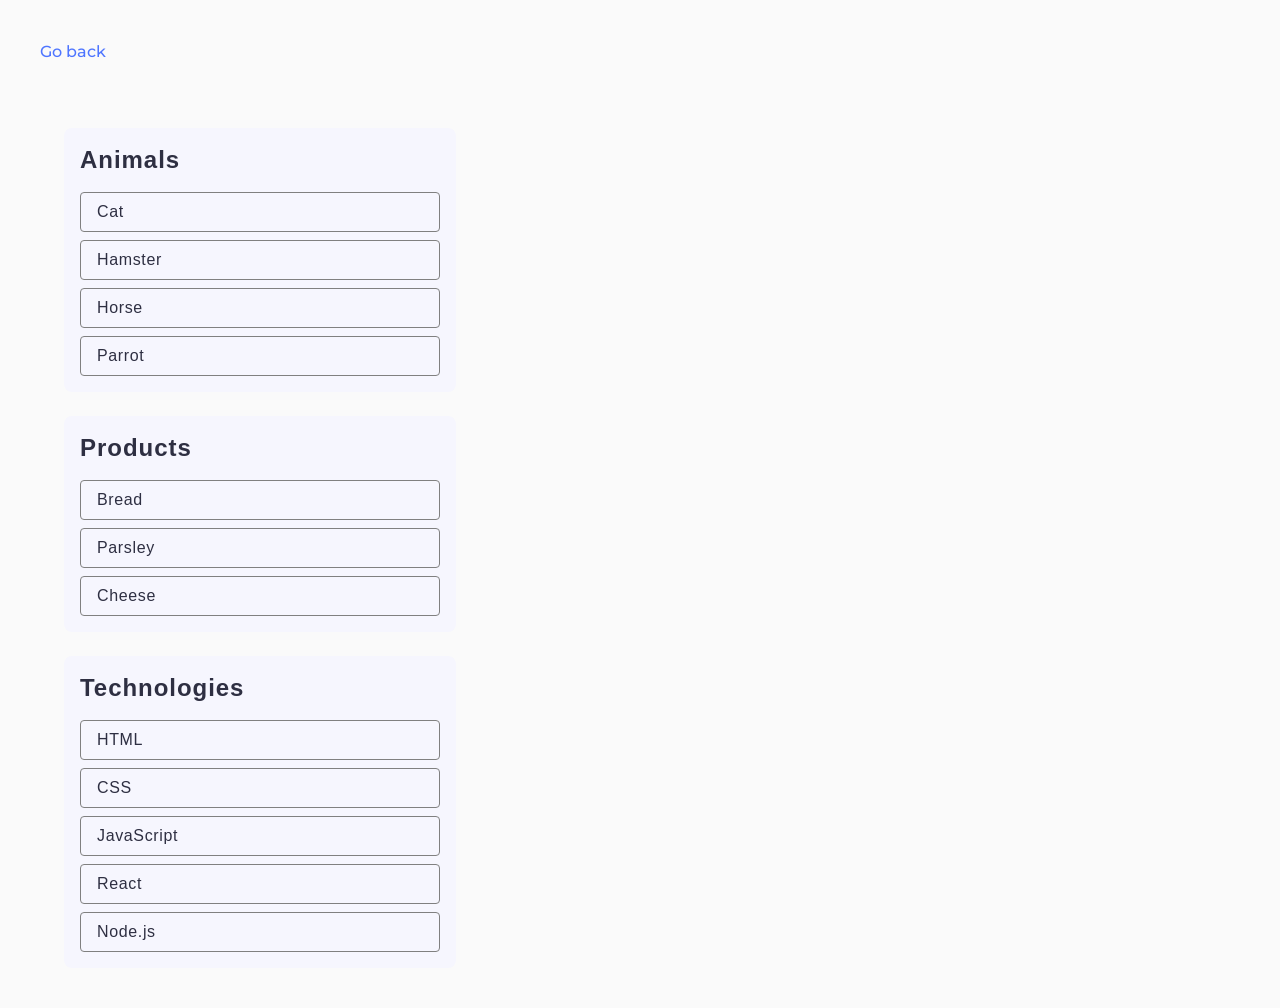
<file: task-1.html>
<!DOCTYPE html>
<html lang="en">
<head>
    <meta charset="UTF-8">
    <meta name="viewport" content="width=device-width, initial-scale=1.0">
    <title>Task-1</title>
    <link rel="stylesheet" href="./css/common.css" />
</head>
<body>
  <p><a href="./index.html">Go back</a></p>
    <ul id="categories">
        <li class="item">
          <h2>Animals</h2>
          <ul>
            <li>Cat</li>
            <li>Hamster</li>
            <li>Horse</li>
            <li>Parrot</li>
          </ul>
        </li>
        <li class="item">
          <h2>Products</h2>
          <ul>
            <li>Bread</li>
            <li>Parsley</li>
            <li>Cheese</li>
          </ul>
        </li>
        <li class="item">
          <h2>Technologies</h2>
          <ul>
            <li>HTML</li>
            <li>CSS</li>
            <li>JavaScript</li>
            <li>React</li>
            <li>Node.js</li>
          </ul>
        </li>
      </ul>

      <script type="module" src="./js/task-1.js"></script>
    </body>
</html>
</file>
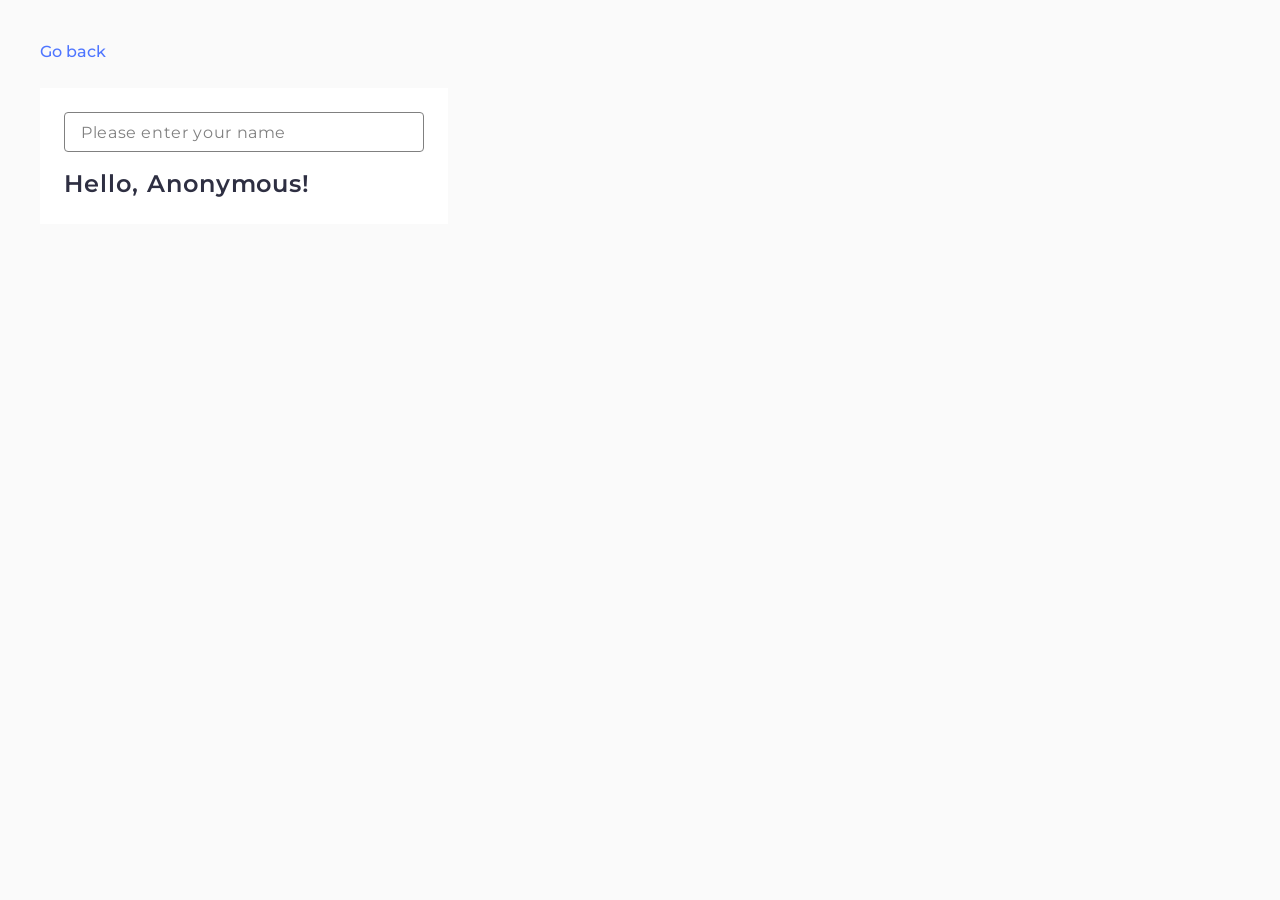
<file: task-3.html>
<!DOCTYPE html>
<html lang="en">
<head>
    <meta charset="UTF-8">
    <meta name="viewport" content="width=device-width, initial-scale=1.0">
    <title>Task-3</title>
    <link rel="stylesheet" href="./css/common.css" />
</head>
<body>
    <a href="./index.html">Go back</a>
    <div class="text-field-container">
        <input type="text" id="name-input" placeholder="Please enter your name" />
        <h1> Hello, <span id="name-output">Anonymous</span>!</h1>
    </div>
    <script src="./js/task-3.js" type="module"></script>
</body>
</html>
</file>
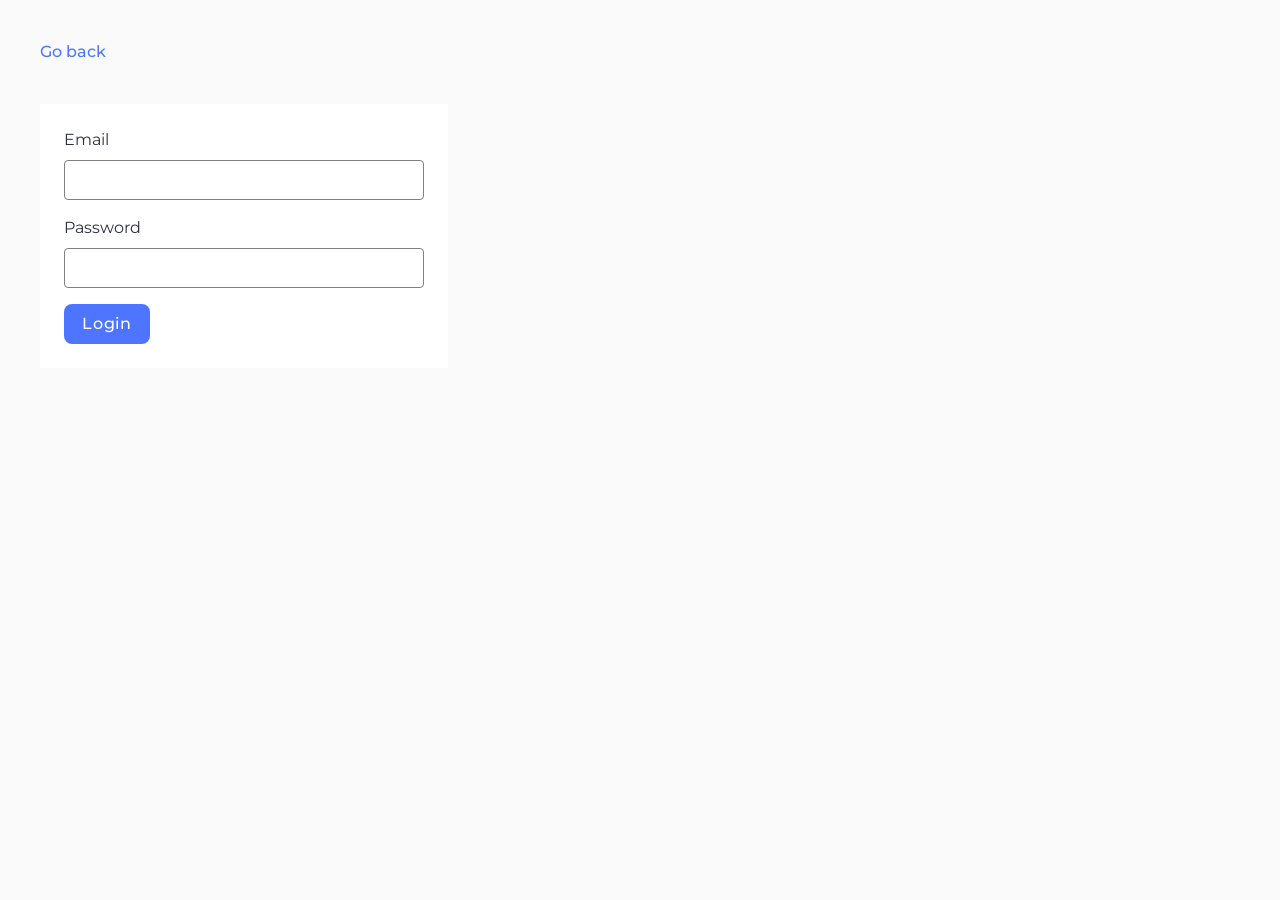
<file: task-4.html>
<!DOCTYPE html>
<html lang="en">
  <head>
    <meta charset="UTF-8" />
    <meta http-equiv="X-UA-Compatible" content="IE=edge" />
    <meta name="viewport" content="width=device-width, initial-scale=1.0" />
    <title>Task-4</title>
    <link rel="stylesheet" href="./css/common.css" />
  </head>
  <body>
    <p><a href="./index.html">Go back</a></p>

    <form class="login-form" novalidate>
      <label class="form-label">
        Email
        <input type="email" name="email" class="form-input" />
      </label>
      <label class="form-label">
        Password
        <input type="password" name="password" class="form-input" />
      </label>
      <button type="submit" class="form-button">Login</button>
    </form>

    <script src="./js/task-4.js" type="module"></script>
  </body>
</html>
</file>
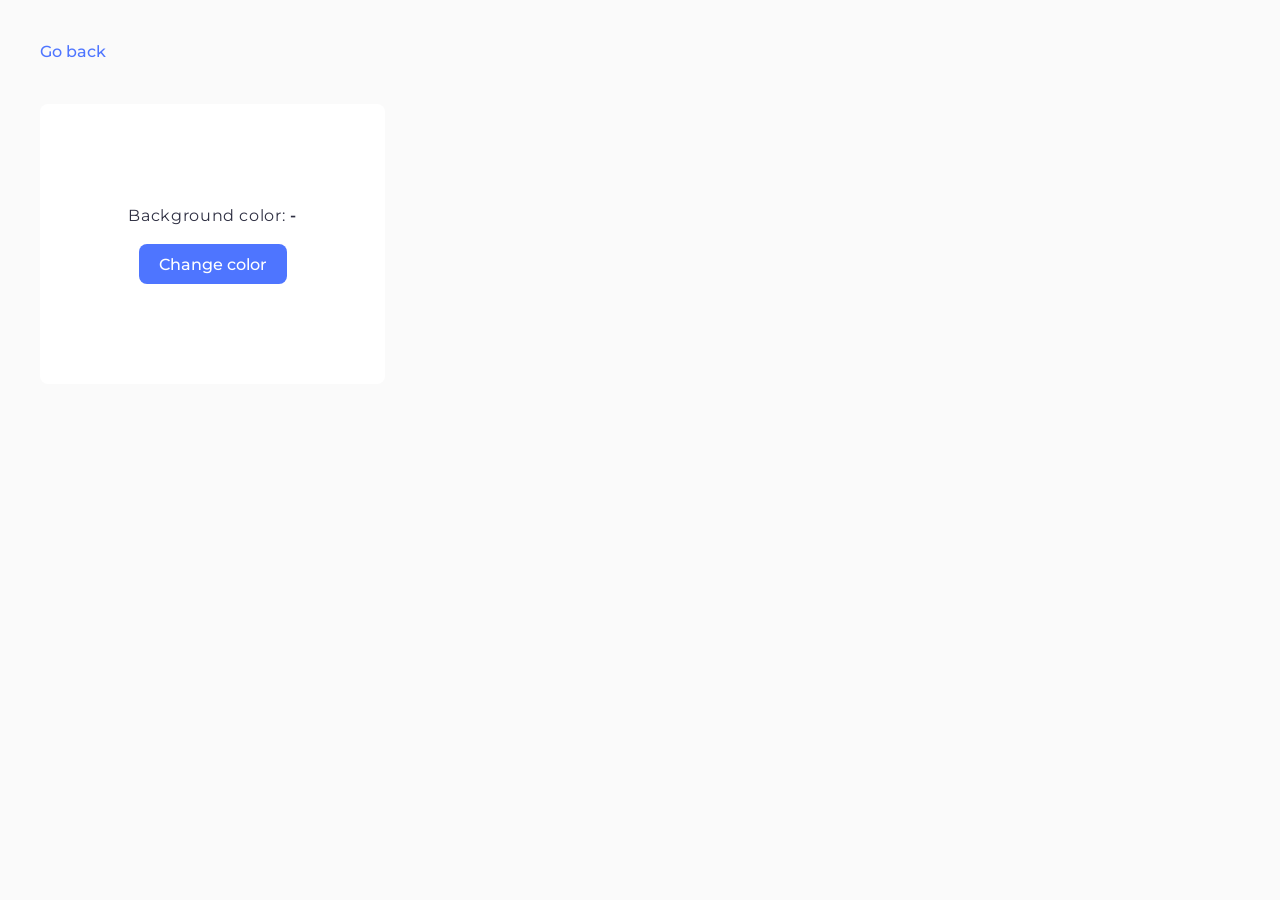
<file: task-5.html>
<!DOCTYPE html>
<html lang="en">
  <head>
    <meta charset="UTF-8" />
    <meta http-equiv="X-UA-Compatible" content="IE=edge" />
    <meta name="viewport" content="width=device-width, initial-scale=1.0" />
    <title>Task-5</title>
    <link rel="stylesheet" href="./css/common.css" />
  </head>
  <body>
    <p><a href="./index.html">Go back</a></p>

    <div class="widget">
      <p>Background color: <span class="color">-</span></p>
      <button type="button" class="change-color">Change color</button>
    </div>

    <script src="./js/task-5.js" type="module"></script>
  </body>
</html>
</file>
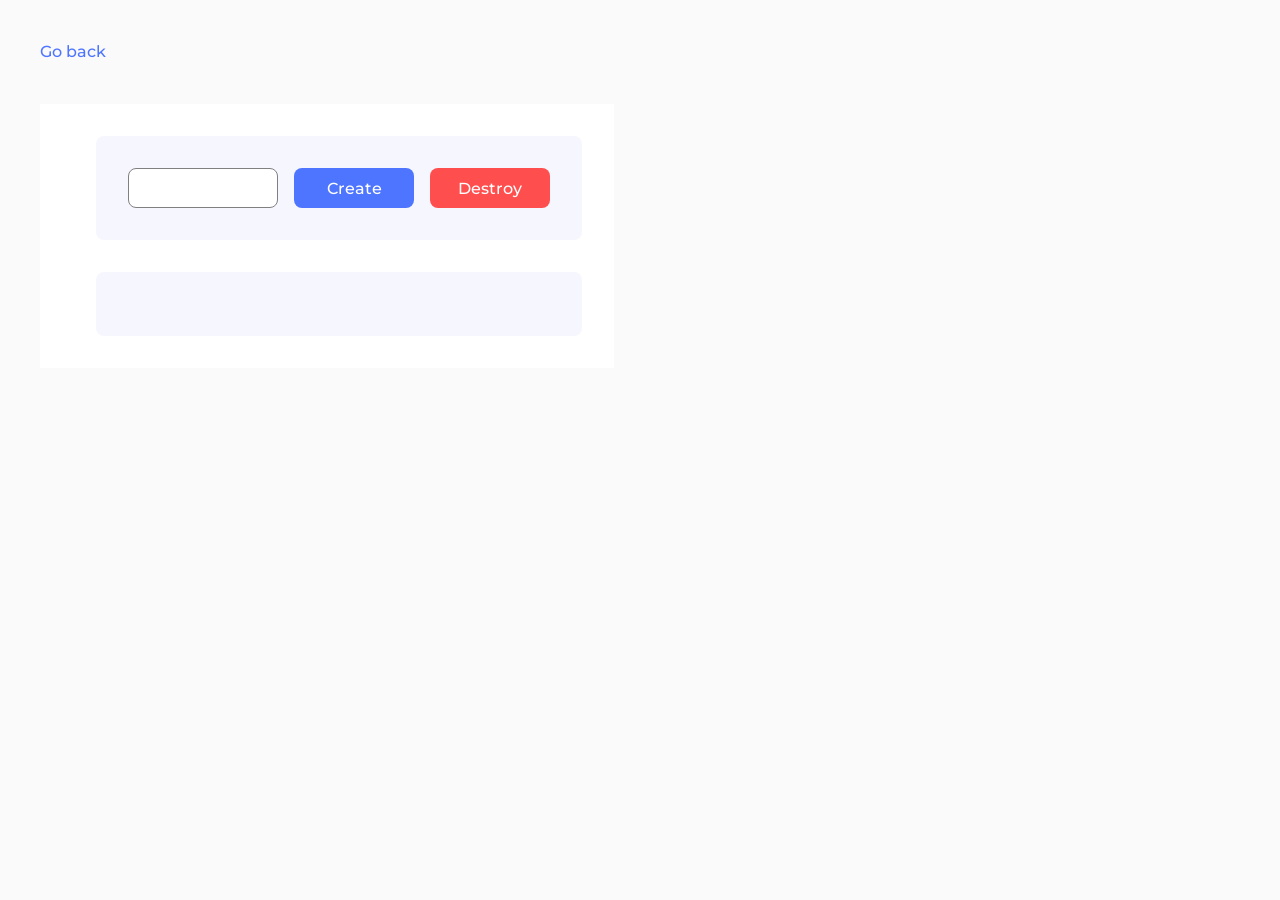
<file: task-6.html>
<!DOCTYPE html>
<html lang="en">
  <head>
    <meta charset="UTF-8" />
    <meta http-equiv="X-UA-Compatible" content="IE=edge" />
    <meta name="viewport" content="width=device-width, initial-scale=1.0" />
    <title>Task-6</title>
    <link rel="stylesheet" href="./css/common.css" />
  </head>
  <body>
    <p><a href="./index.html">Go back</a></p>
    <section class="script-section">
    <div id="controls">
      <input type="number" min="1" max="100" step="1" />
      <button type="button" data-create>Create</button>
      <button type="button" data-destroy>Destroy</button>
    </div>

    <div id="boxes"></div>
    </section>
    
    <script src="./js/task-6.js" type="module"></script>
  </body>
</html>
</file>
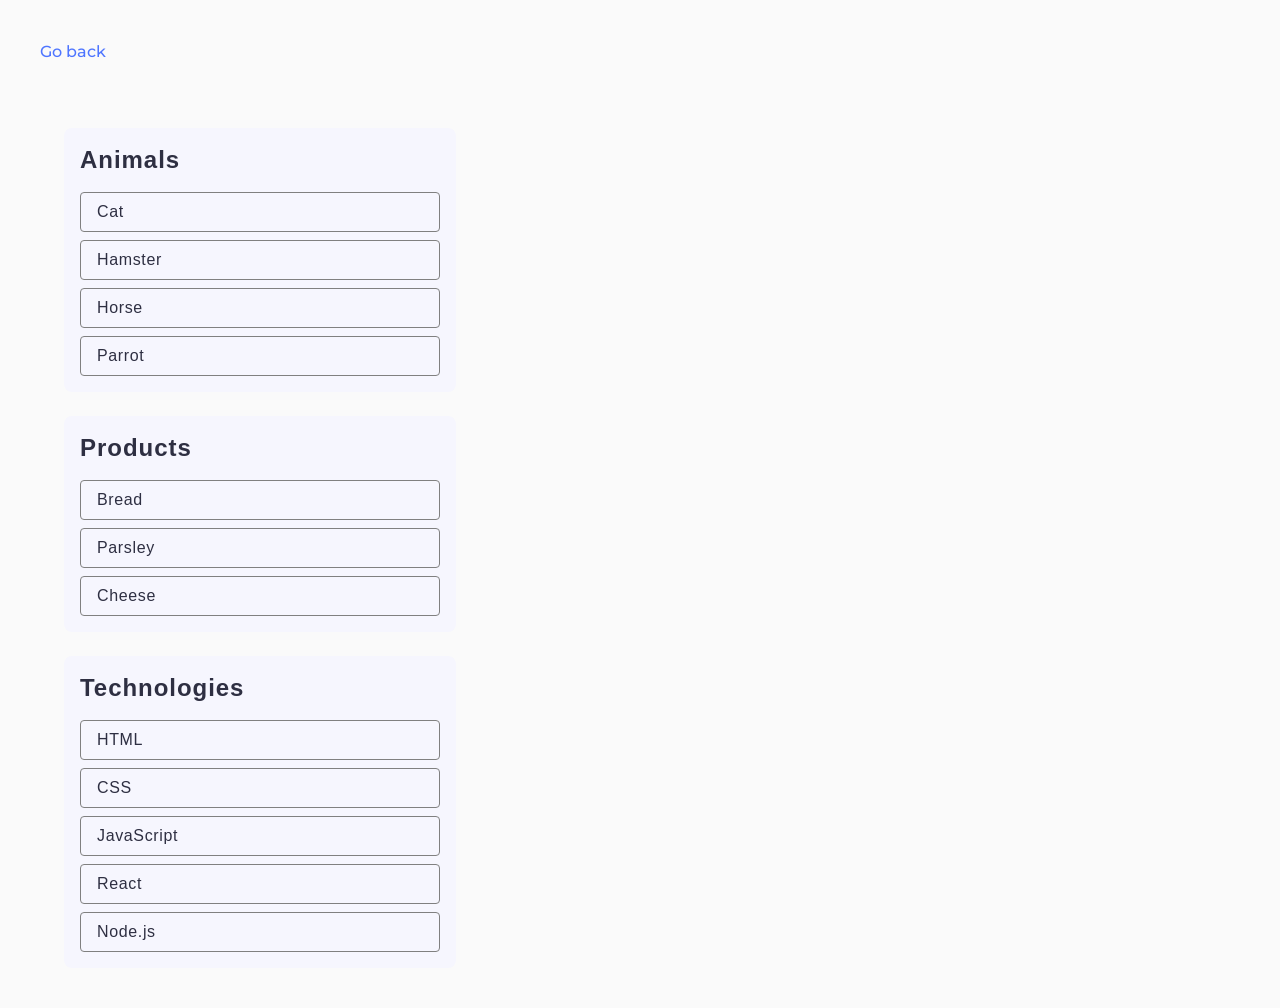
<file: pages/task-1.html>
<!DOCTYPE html>
<html lang="en">
<head>
    <meta charset="UTF-8">
    <meta name="viewport" content="width=device-width, initial-scale=1.0">
    <title>Task-1</title>
    <link rel="stylesheet" href="../css/common.css" />
</head>
<body>
  <p><a href="../index.html">Go back</a></p>
    <ul id="categories">
        <li class="item">
          <h2>Animals</h2>
          <ul>
            <li>Cat</li>
            <li>Hamster</li>
            <li>Horse</li>
            <li>Parrot</li>
          </ul>
        </li>
        <li class="item">
          <h2>Products</h2>
          <ul>
            <li>Bread</li>
            <li>Parsley</li>
            <li>Cheese</li>
          </ul>
        </li>
        <li class="item">
          <h2>Technologies</h2>
          <ul>
            <li>HTML</li>
            <li>CSS</li>
            <li>JavaScript</li>
            <li>React</li>
            <li>Node.js</li>
          </ul>
        </li>
      </ul>

      <script type="module" src="../js/task-1.js"></script>
    </body>
</html>
</file>
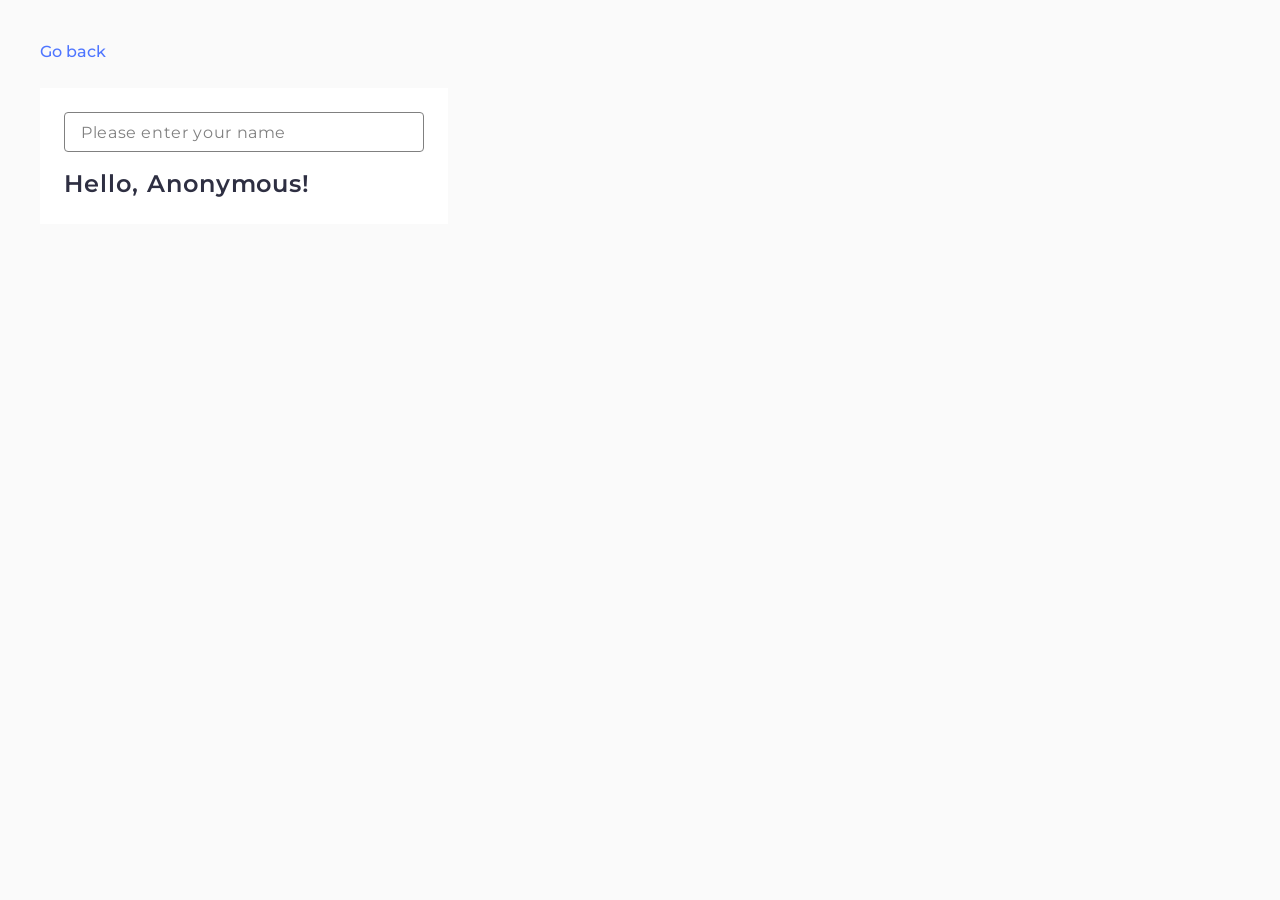
<file: pages/task-3.html>
<!DOCTYPE html>
<html lang="en">
<head>
    <meta charset="UTF-8">
    <meta name="viewport" content="width=device-width, initial-scale=1.0">
    <title>Task-3</title>
    <link rel="stylesheet" href="../css/common.css" />
</head>
<body>
    <a href="../index.html">Go back</a>
    <div class="text-field-container">
        <input type="text" id="name-input" placeholder="Please enter your name" />
        <h1> Hello, <span id="name-output">Anonymous</span>!</h1>
    </div>
    <script src="../js/task-3.js" type="module"></script>
</body>
</html>
</file>
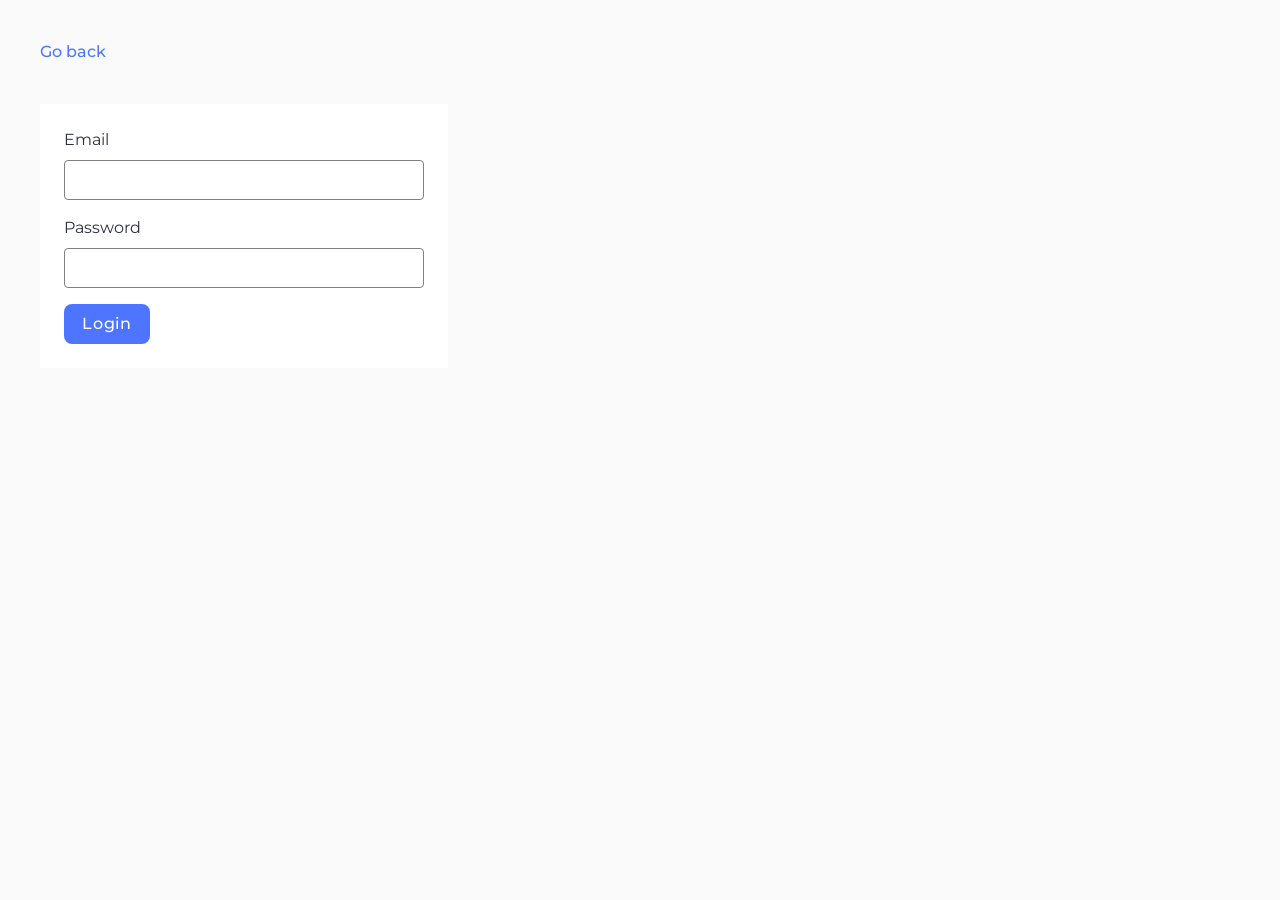
<file: pages/task-4.html>
<!DOCTYPE html>
<html lang="en">
  <head>
    <meta charset="UTF-8" />
    <meta http-equiv="X-UA-Compatible" content="IE=edge" />
    <meta name="viewport" content="width=device-width, initial-scale=1.0" />
    <title>Task-4</title>
    <link rel="stylesheet" href="../css/common.css" />
  </head>
  <body>
    <p><a href="../index.html">Go back</a></p>

    <form class="login-form" novalidate>
      <label class="form-label">
        Email
        <input type="email" name="email" class="form-input" />
      </label>
      <label class="form-label">
        Password
        <input type="password" name="password" class="form-input" />
      </label>
      <button type="submit" class="form-button">Login</button>
    </form>

    <script src="../js/task-4.js" type="module"></script>
  </body>
</html>
</file>
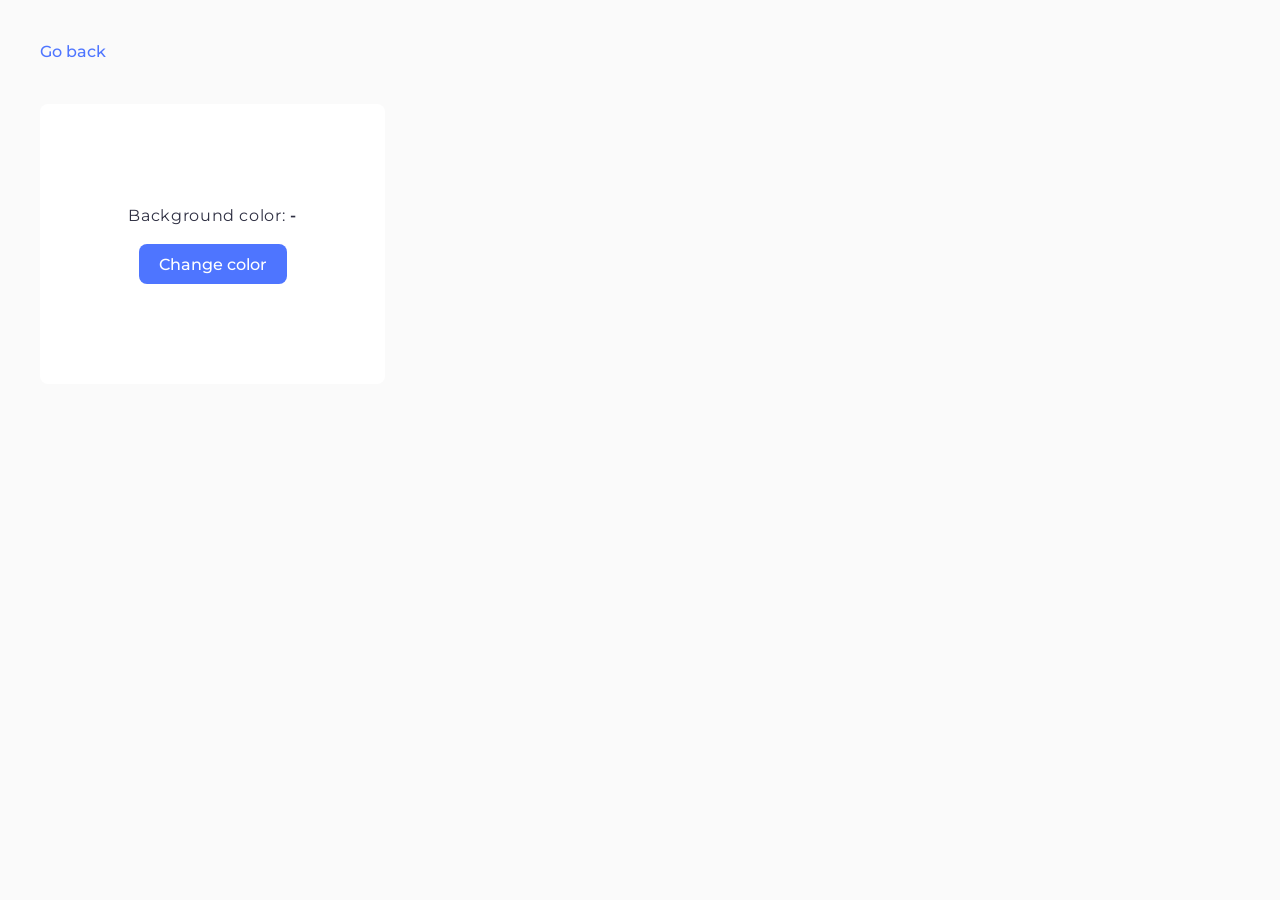
<file: pages/task-5.html>
<!DOCTYPE html>
<html lang="en">
  <head>
    <meta charset="UTF-8" />
    <meta http-equiv="X-UA-Compatible" content="IE=edge" />
    <meta name="viewport" content="width=device-width, initial-scale=1.0" />
    <title>Task-5</title>
    <link rel="stylesheet" href="../css/common.css" />
  </head>
  <body>
    <p><a href="../index.html">Go back</a></p>

    <div class="widget">
      <p>Background color: <span class="color">-</span></p>
      <button type="button" class="change-color">Change color</button>
    </div>

    <script src="../js/task-5.js" type="module"></script>
  </body>
</html>
</file>
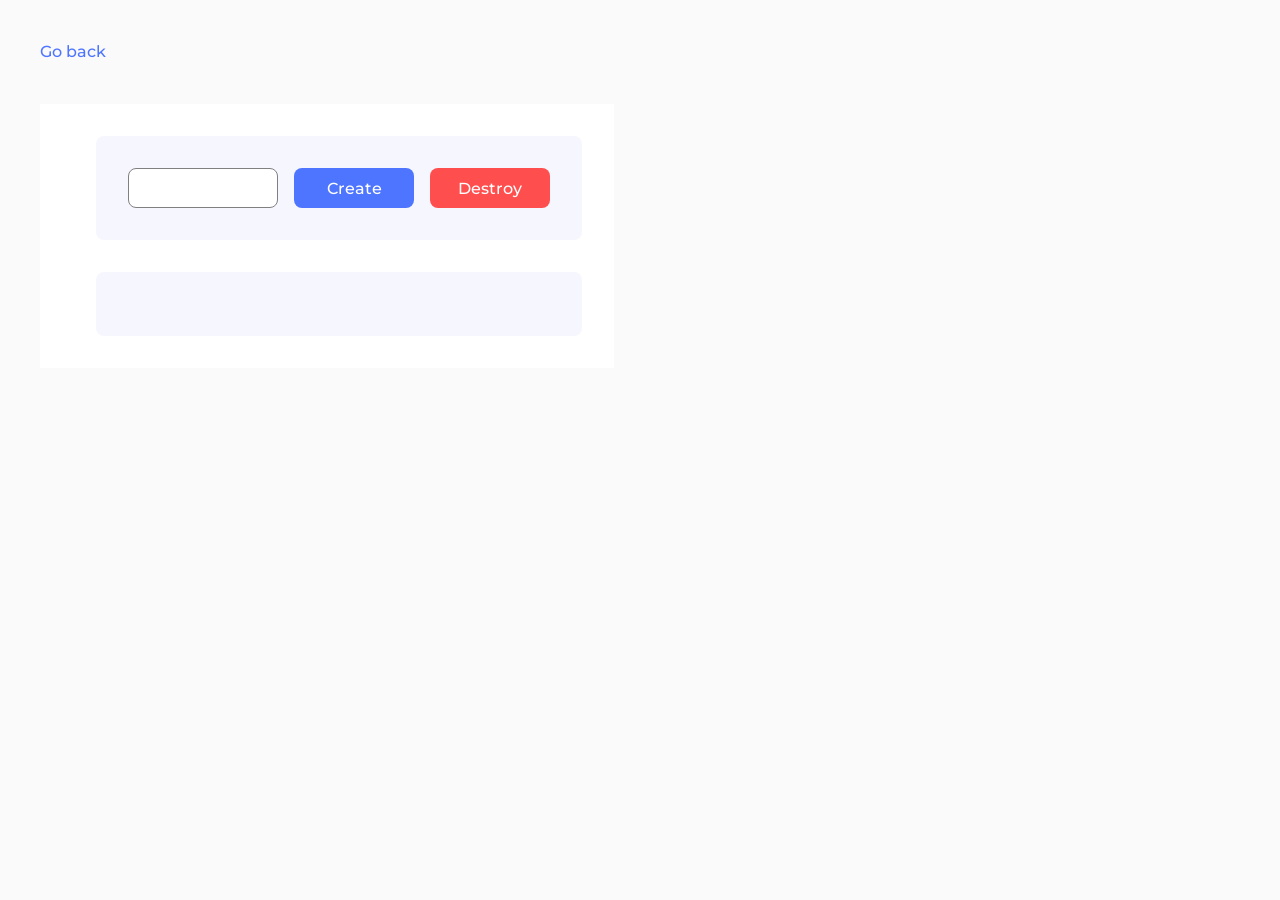
<file: pages/task-6.html>
<!DOCTYPE html>
<html lang="en">
  <head>
    <meta charset="UTF-8" />
    <meta http-equiv="X-UA-Compatible" content="IE=edge" />
    <meta name="viewport" content="width=device-width, initial-scale=1.0" />
    <title>Task-6</title>
    <link rel="stylesheet" href="../css/common.css" />
  </head>
  <body>
    <p><a href="../index.html">Go back</a></p>
    <section class="script-section">
    <div id="controls">
      <input type="number" min="1" max="100" step="1" />
      <button type="button" data-create>Create</button>
      <button type="button" data-destroy>Destroy</button>
    </div>

    <div id="boxes"></div>
    </section>
    
    <script src="../js/task-6.js" type="module"></script>
  </body>
</html>
</file>
<file: css/common.css>
@import url('https://fonts.googleapis.com/css2?family=Montserrat:wght@400;600&display=swap');

* {
  box-sizing: border-box;
}

body {
  margin: 16px;
  font-family: -apple-system, BlinkMacSystemFont, 'Segoe UI', Roboto, Oxygen,
    Ubuntu, Cantarell, 'Open Sans', 'Helvetica Neue', sans-serif;
  -webkit-font-smoothing: antialiased;
  -moz-osx-font-smoothing: grayscale;
  background-color: #fafafa;
  color: #212121;
  line-height: 1.5;
}

a[href*="index.html"] {
  display: inline-block;
  margin: 24px 0 24px 24px;
  text-decoration: none;
  color: #4e75ff;
  font-family: "Montserrat", sans-serif;
  font-weight: 500;
  transition: color 250ms ease;
}

a[href*="index.html"]:hover {
  color: #2e2f42;
}

.item, .gallery, .text-field-container, .login-form, .widget, .script-section {
  margin-left: 24px; 
}

.menu {
  display: flex;
  flex-direction: column;
  font-family: "Montserrat", sans-serif;
  gap: 16px;
  padding: 24px;
  width: 440px;
  background-color: #ffffff;
  border-radius: 8px;
  list-style: none;
  margin: 0;
}

.menu-link {
  display: inline-block;
  text-decoration: none;
  color: #4e75ff;
  font-family: "Montserrat", sans-serif;
  font-weight: 500;
  transition: color 250ms ease;
}

.menu-link:hover {
  color: #2e2f42;
}

/* Task-1 */

#categories {
  display: flex;
  flex-direction: column;
  gap: 24px;
  padding: 24px;
  width: 440px;
  list-style: none;
  margin: 0;
}

.item {
  background-color: #F6F6FE; 
  border-radius: 8px;        
  padding: 16px;            
  width: 392px;             
  list-style: none;
}

.item h2 {
  font-weight: 600;
  font-size: 24px;
  line-height: 1.33;
  letter-spacing: 0.04em;
  color: #2E2F42;          
  margin-top: 0;
  margin-bottom: 16px;
}


.item ul {
  display: flex;
  flex-direction: column;
  gap: 8px; 
  padding: 0;
  margin: 0;
  list-style: none;
}


.item ul li {
  width: 360px;
  height: 40px;
  border: 1px solid #808080;
  border-radius: 4px;
  
  display: flex;
  align-items: center;
  padding-left: 16px;

  font-weight: 400;
  font-size: 16px;
  line-height: 1.5;
  letter-spacing: 0.04em;
  color: #2E2F42;
}

/* Task-2 */

.gallery {
  display: flex;
  flex-wrap: wrap; 
  width: 1128px;
  column-gap: 24px;
  row-gap: 48px; 
  margin: 0 auto;
  padding: 100px 0;
  
  list-style: none;
}

.gallery-item {
  width: 360px; 
}

.gallery-img {
  display: block;
  width: 100%;
  height: 300px;
  object-fit: cover;
}

/* Task-3 */

.text-field-container {
  display: flex;
  flex-direction: column;
  gap: 16px;
  padding: 24px;
  width: 408px;
  background-color: #FFFFFF;
}

#name-input {
  width: 360px;
  height: 40px;
  border: 1px solid #808080;
  border-radius: 4px;
  padding: 8px 16px;
  
  font-family: "Montserrat", sans-serif;
  font-weight: 400;
  font-size: 16px;
  line-height: 1.5;
  letter-spacing: 0.04em;
  color: #2E2F42;
  outline: none;
}

#name-input::placeholder {
  color: #808080;
}

h1 {
  font-family: "Montserrat", sans-serif;
  font-weight: 600;
  font-size: 24px;
  line-height: 1.33;
  letter-spacing: 0.04em;
  color: #2E2F42;
  margin: 0;
}

/* Task-4 */

.login-form {
  display: flex;
  flex-direction: column;
  gap: 16px;
  padding: 24px;
  width: 408px;
  background-color: #FFFFFF;
  margin-left: 24px;
}

.form-label {
  display: flex;
  flex-direction: column;
  gap: 8px;
  font-family: "Montserrat", sans-serif;
  font-weight: 400;
  font-size: 16px;
  line-height: 1.5;
  color: #2E2F42;
}

.form-input {
  width: 360px;
  height: 40px;
  border: 1px solid #808080;
  border-radius: 4px;
  padding: 8px 16px;
  outline: none;
  font-family: inherit;
  transition: border-color 250ms cubic-bezier(0.4, 0, 0.2, 1);
}

.form-input:focus {
  border-color: #4E75FF;
}

.form-button {
  width: 86px;
  height: 40px;
  background-color: #4E75FF;
  border-radius: 8px;
  border: none;
  
  font-family: "Montserrat", sans-serif;
  font-weight: 500;
  font-size: 16px;
  line-height: 1.5;
  letter-spacing: 0.04em;
  color: #FFFFFF;
  
  cursor: pointer;
  transition: background-color 250ms ease;
}

.form-button:hover {
  background-color: #6C8CFF;
}

/* Task-5 */

.widget {
  width: 345px;
  height: 280px;
  padding: 100px 88px;
  background-color: #ffffff;
  border-radius: 8px;
  margin-left: 24px;
  display: flex;
  flex-direction: column;
  align-items: center;
  justify-content: center;
  gap: 16px;
}

.widget p {
  font-family: "Montserrat", sans-serif;
  font-weight: 400;
  font-size: 16px;
  line-height: 1.5; 
  letter-spacing: 0.04em;
  color: #2e2f42;
  margin: 0;
  white-space: nowrap; 
}

.color {
  font-weight: 600; 
}

.change-color {
  width: 148px;
  height: 40px;
  padding: 8px 16px;
  background-color: #4e75ff;
  color: #ffffff;
  border-radius: 8px;
  border: none;
  
  font-family: "Montserrat", sans-serif;
  font-weight: 500;
  font-size: 16px;
  cursor: pointer;
  transition: background-color 250ms ease;
}

.change-color:hover {
  background-color: #6c8cff;
}
/* Task-6 */

.script-section {
  display: flex;
  flex-direction: column;
  gap: 16px;
  padding: 32px;
  background-color: #ffffff;
  width: fit-content;
}

#controls {
  display: flex;
  flex-direction: row;
  align-items: center;
  gap: 16px;
  padding: 32px;
  width: 486px;
  background-color: #f6f6fe;
  border-radius: 8px;
  margin-left: 24px;
  margin-bottom: 16px; 
}

#controls input {
  width: 150px;
  height: 40px;
  padding: 8px;
  border: 1px solid #808080;
  border-radius: 8px;
  font-family: "Montserrat", sans-serif;
  font-size: 16px;
  text-align: center;
  outline: none;
}

#controls button {
  width: 120px;
  height: 40px;
  border: none;
  border-radius: 8px;
  font-family: "Montserrat", sans-serif;
  font-weight: 500;
  font-size: 16px;
  color: #ffffff;
  cursor: pointer;
}

button[data-create] {
  background-color: #4e75ff;
}

button[data-destroy] {
  background-color: #ff4e4e;
}

button[data-create]:hover {
  background-color: #6c8cff;
}

button[data-destroy]:hover {
  background-color: #ff7070;
}

#boxes {
  display: flex;
  flex-direction: row;
  flex-wrap: wrap;
  align-items: flex-start;
  gap: 44px; 
  padding: 32px;
  width: 486px; 
  background-color: #f6f6fe;
  border-radius: 8px;
  margin-left: 24px;
}
</file>
